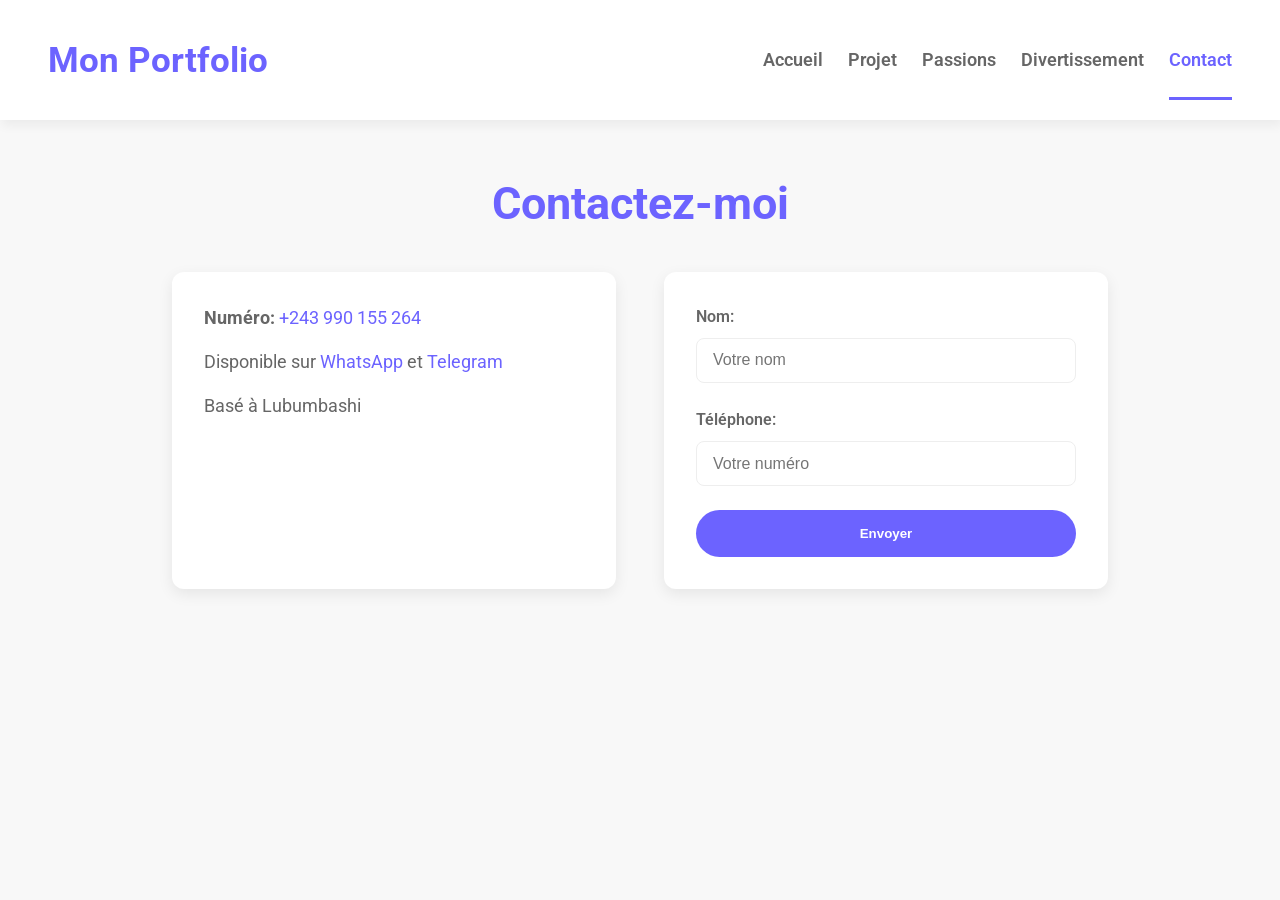
<file: contact.html>
<!DOCTYPE html>
<html lang="en">
<head>
    <meta charset="UTF-8">
    <meta name="viewport" content="width=device-width, initial-scale=1.0">
    <title>Mon Portifolio</title>
    <link rel="stylesheet" href="css/style.css">
    <link rel="preconnect" href="https://fonts.googleapis.com">
    <link rel="preconnect" href="https://fonts.gstatic.com" crossorigin>
    <link href="https://fonts.googleapis.com/css2?family=Roboto+Mono:ital,wght@0,100..700;1,100..700&family=Roboto:ital,wght@0,100..900;1,100..900&display=swap" rel="stylesheet">
<body>
    <header>
        <div>
            <a href="">Mon Portfolio</a>
        </div>
        <nav>
            <ul>
                <li><a href="index.html">Accueil</a></li>
                <li><a href="projet.html">Projet</a></li>
                <li><a href="passions.html">Passions</a></li>
                <li><a href="divertissement.html">Divertissement</a></li>
                <li><a href="contact.html"class="active">Contact</a></li>
            </ul>
        </nav>
    </header>
    <main>
        <main>
    <section class="contact-section">
        <h1>Contactez-moi</h1>
        <div class="contact-container">
            <div class="contact-info">
                <p><strong>Numéro:</strong> <a href="tel:+243990155264">+243 990 155 264</a></p>
                <p>Disponible sur <a href="https://wa.me/243990155264" target="_blank">WhatsApp</a> et <a href="https://t.me/243990155264" target="_blank">Telegram</a></p>
                <p>Basé à Lubumbashi</p>
            </div>
            <div class="contact-form">
                <form action="#" method="post">
                    <label for="name">Nom:</label>
                    <input type="text" id="name" name="name" placeholder="Votre nom" required>
                    <label for="phone">Téléphone:</label>
                    <input type="tel" id="phone" name="phone" placeholder="Votre numéro" required>

                    <button type="submit">Envoyer</button>
                </form>
            </div>
        </div>
    </section>
</main>
          <div class="Social-icons">
          </div>
    </footer>
</body>
</html>
</file>
<file: css/style.css>
:root {
    --viole-doux: #6C63FF;
    --viole-fonce: #534EDD;
    --orange-vif:  #FFA726;
    --gris-tres-fonce: #666;
    --gris-tres-clair: #F8F8F8;
    --gris-clair:     #EEE;
}

* {
   margin: 0;
   padding: 0;
   box-sizing: border-box; 
}

body {
  background-color: var(--gris-tres-clair);
  font-family: Roboto,sans-serif;
  line-height: 1.6;
}

header {
    background-color: white;
    box-shadow: 2px  6px 10px rgba(0,0,0,0.05);
    position:sticky;
    top: 0;
    z-index: 100;
    display: flex;
    justify-content: space-between;
    align-items: center;
    padding: 2rem 3rem;
}

header div a { 
    text-decoration: none;
    font-size: 2.2rem;
    font-weight: bold;
    color: var(--viole-doux);
}

ul li{
    list-style: none;
    margin-left: 25px;
}

ul {
  display: flex;
    
}

ul li a {
    text-decoration: none;
    color: var(--gris-tres-fonce);
    font-weight: 600;
    font-size: 1.1rem;
    position: relative;
    padding: 30px 0;
}

ul li a:hover {
    color: var(--viole-doux);
}

ul li a::after {
    content: '';
    position: absolute;
    left: 0;
    bottom: 0;
    height: 3px;
    width: 0%;
    background-color: var(--viole-doux);
    transition: width 0.3s ease;
}

ul li a:hover::after{
    width: 100%;
}

a.active {
    color: var(--viole-doux);
}

a.active::after{
    width: 100%;
}

.hero {
    display: flex;
    justify-content: center;
    align-items: center;
    gap: 5rem;
    text-align: center;
    margin: 10rem 2rem;
}
.hero img{
    width: 300px;
    height: 300px;
    object-fit: cover;
    border-radius: 50%;
    border: 8px solid var(--viole-doux);
}

.hero h1 {
    color: var(--viole-fonce);
    font-size: 4rem;
    font-weight: 700;
    margin-bottom: 1.2rem;
}

.hero p{
    color: var(--gris-tres-fonce);
    font-size: 1.3rem;
    margin-bottom: 1.2rem;
}

.hero a {
    text-decoration: none;
    display: inline-block;
    background-color: var(--viole-doux);
    color: white;
    padding: 15px 30px;
    border-radius: 50px;
    text-transform: uppercase;
    letter-spacing: 1.1px;
    font-size: 600;
    margin-top: 1rem;
    transition:background-color 0.3s ease , transform 0.2s ease;
}
.hero a:hover{
 background-color: var(--gris-tres-fonce);
 transform:translateY(-3px) ;
}

.apropos{
    width: 800px;
    margin: 2.6rem auto;
    text-align: center;
}

section h2 {
    color: var(--viole-doux);
    font-size: 2.6rem;
    font-weight: 700;
    position: relative;
    text-align: center;
}

section h2 ::after {
    content: '';
    display: block;
    width: 60px;
    height: 4px;
    background-color: var(--viole-doux);
    margin: 1.2rem auto ;
    border-radius: 2px;
}

.apropos p {
    margin-bottom: 2em;
    color: var(--gris-fonce);
    font-size: 1.3rem;
}

.competences table {
    width: 80%;
    margin: 0 auto;
    border-collapse: collapse;
    background-color: #FFF;
    box-shadow: 0  5px 15px rgb(0,0,0,0.08);
    border-radius: 10px;
    overflow: hidden;
}

.competences table th , .competences table td {
    padding: 15px;
}

.competences table thead {
    background-color: var(--viole-doux);
    color: #FFF;
    text-transform: uppercase;
}

.competences table tbody td {
    border-bottom: 1px solid var(--gris-clair);
}

.competences table tbody tr:nth-child(even) {
    background-color:#FDFDFD ;
}

.competences table tbody tr {
    transition: background-color 0.3s ease;
}

.competences table tbody tr:hover{
    background-color: #F0f0f0;
}
.competences table thead th {
    text-align: left;
}

footer {
    margin-top: 3rem;
    background-color: var(--viole-doux);
    padding: 3rem 0;
    text-align: center;
}

footer p {
    color: white;
    margin-bottom: 1.2rem;
}

footer a {
    display: inline-block;
    font-size: 1.6rem;
    color: white;
    margin: 0 10px;
    transition: color 0.3 ease , transform 0.2s ease;
}

footer a:hover {
       color: var(--orange-vif);
       transform: translateY(-3px);
}
.projets{
    padding: 50px 20px;
    align-items: center;
}
.cards{
    display: grid;
    grid-template-columns: repeat(auto-fit, minmax(330px, 1fr));
    gap: 30px;
  
}
.card{
    background: #fff;
    border-radius: 12px;
    overflow: hidden;
    text-align: left;
    transition: 0.3s;
    box-shadow: 0 5px 15px rgb(0, 0,0,0.08);
}
.card:hover{
    transform: translateY(-8px);
    box-shadow: 0 10px 25px rgb(0, 0,0,0.15);
}
.card img{
    width: 100%;
    height: 10.5rem;
    object-fit: cover;
    border-bottom: 4px solid var(--violet-doux);
    border-radius: 0;   
    padding: 0;

}
.card h3{
    font-size: 18px;
    margin: 15px;
    color: var(--violet-doux);
}
.card p{
    font-size: 14px;
    margin: 0 15px 15px;
    color: var(--gris-fonce);
}
.tags{
    margin-top: 10px;
    padding: 15px;
}
.tags span{
    display: inline-block;
    background: #EEE;
    padding: 5px 10px;
    border-radius: 20px;
    font-size: 12px;
    margin-right: 5px 5px 10px 0;
    font-size: 1rem;
    color: var(--violet-fonce);
}
.link{
    display: flex;
    justify-content: space-between;
    padding: 10px 15px 15px;
    border-top: 2px solid #EEE;
}
.link a{
    text-decoration: none;
    color: var(--gris-trés-fonce);
    font-weight: bold;
    font-size: 14px;
}
.link a:hover{
    text-decoration: underline;
}
h1 {
    color: var(--viole-doux);
    font-size: 2.6rem;
    font-weight: 700;
    position: relative;
    text-align: center;
}

h1 ::after {
    content: '';
    display: block;
    width: 60px;
    height: 4px;
    background-color: var(--viole-doux);
    margin: 1.2rem auto ;
    border-radius: 2px;
}

.contact-section {
    max-width: 1000px;
    margin: 3rem auto;
    padding: 0 2rem;
}

.contact-section h1 {
    text-align: center;
    color: var(--viole-doux);
    margin-bottom: 2rem;
    font-size: 2.8rem;
}

.contact-container {
    display: flex;
    flex-wrap: wrap;
    gap: 3rem;
    justify-content: space-between;
}

.contact-info {
    flex: 1 1 300px;
    background-color: #fff;
    padding: 2rem;
    border-radius: 12px;
    box-shadow: 0 5px 15px rgba(0,0,0,0.08);
}

.contact-info p {
    margin-bottom: 1rem;
    font-size: 1.1rem;
    color: var(--gris-tres-fonce);
}

.contact-info a {
    color: var(--viole-doux);
    text-decoration: none;
}

.contact-info a:hover {
    text-decoration: underline;
}

.contact-form {
    flex: 1 1 300px;
    background-color: #fff;
    padding: 2rem;
    border-radius: 12px;
    box-shadow: 0 5px 15px rgba(0,0,0,0.08);
}

.contact-form form {
    display: flex;
    flex-direction: column;
}

.contact-form label {
    margin-bottom: 0.5rem;
    font-weight: 600;
    color: var(--gris-tres-fonce);
}

.contact-form input {
    padding: 0.8rem 1rem;
    margin-bottom: 1.5rem;
    border-radius: 8px;
    border: 1px solid var(--gris-clair);
    font-size: 1rem;
}

.contact-form button {
    padding: 1rem;
    background-color: var(--viole-doux);
    color: white;
    border: none;
    border-radius: 50px;
    font-weight: 600;
    cursor: pointer;
    transition: background-color 0.3s ease, transform 0.2s ease;
}

.contact-form button:hover {
    background-color: var(--gris-tres-fonce);
    transform: translateY(-3px);
}

@media (max-width: 768px) {
    .contact-container {
        flex-direction: column;
        gap: 2rem;
        padding: 1.2rem;
    }
}
</file>
